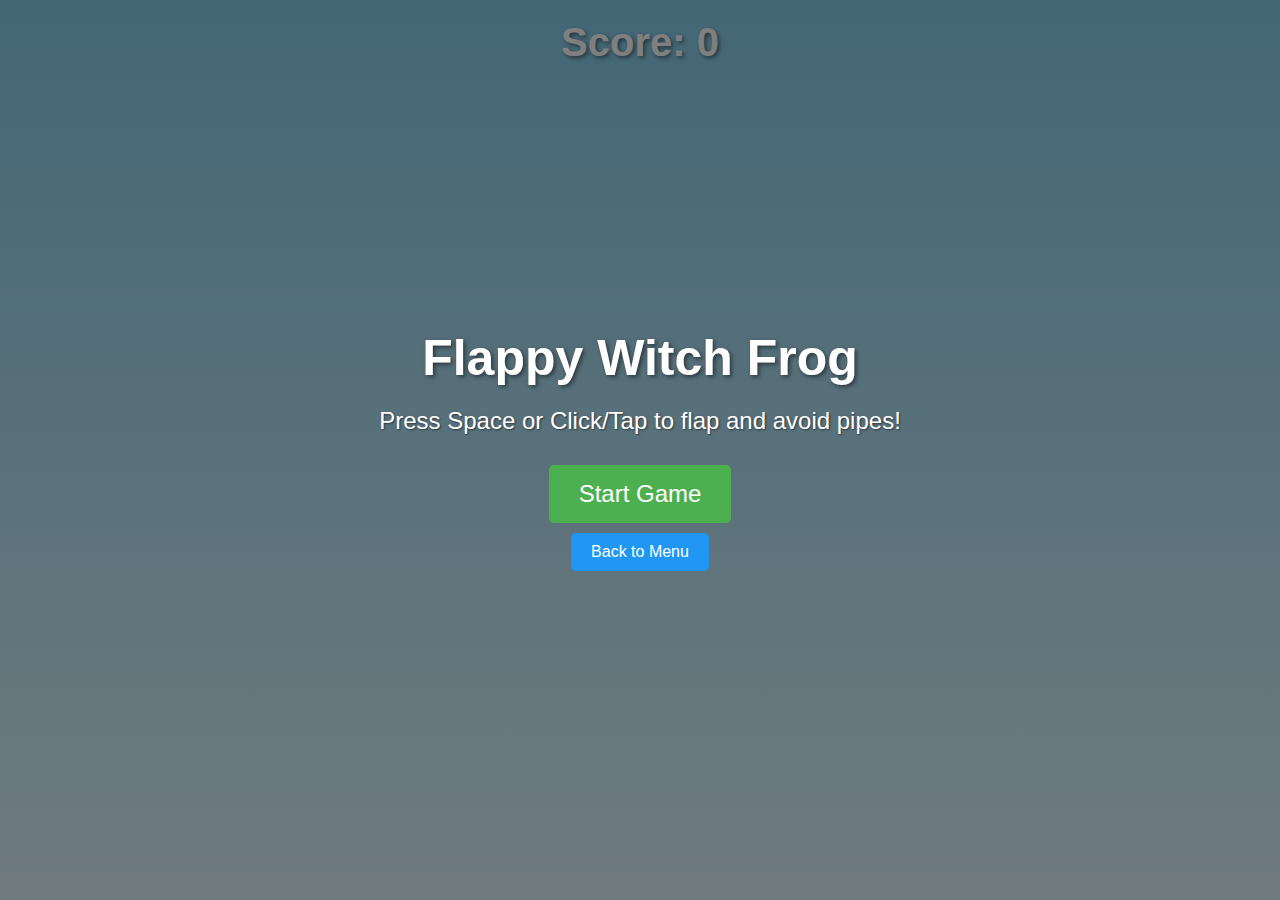
<file: flappy-bird.html>
<!DOCTYPE html>
<html lang="en">
<head>
    <meta charset="UTF-8">
    <meta name="viewport" content="width=device-width, initial-scale=1.0">
    <title>Flappy Witch Frog</title>
    <link rel="icon" href="./img/witch-frog.png" type="image/png">
    <style>
        body, html, * {
            cursor: url('./img/funny-pac-small.png'), pointer !important;
        }
        
        * {
            margin: 0;
            padding: 0;
            box-sizing: border-box;
        }
        
        body {
            overflow: hidden;
            background-color: #87CEEB;
            font-family: Arial, sans-serif;
        }
        
        #game-container {
            position: relative;
            width: 100vw;
            height: 100vh;
            overflow: hidden;
            background: linear-gradient(to bottom, #87CEEB, #E0F7FF);
        }
        
        #game-canvas {
            position: absolute;
            top: 0;
            left: 0;
            width: 100%;
            height: 100%;
        }
        
        #score-display {
            position: absolute;
            top: 20px;
            left: 0;
            width: 100%;
            text-align: center;
            font-size: 40px;
            font-weight: bold;
            color: white;
            text-shadow: 2px 2px 4px rgba(0, 0, 0, 0.5);
            z-index: 10;
        }
        
        #game-over {
            position: absolute;
            top: 50%;
            left: 50%;
            transform: translate(-50%, -50%);
            background-color: rgba(0, 0, 0, 0.7);
            color: white;
            padding: 20px;
            border-radius: 10px;
            text-align: center;
            display: none;
            z-index: 20;
        }
        
        #restart-button {
            background-color: #4CAF50;
            border: none;
            color: white;
            padding: 10px 20px;
            text-align: center;
            text-decoration: none;
            display: inline-block;
            font-size: 16px;
            margin-top: 10px;
            cursor: pointer;
            border-radius: 5px;
        }
        
        #back-button, #back-menu-button {
            background-color: #2196F3;
            border: none;
            color: white;
            padding: 10px 20px;
            text-align: center;
            text-decoration: none;
            display: inline-block;
            font-size: 16px;
            margin-top: 10px;
            cursor: pointer;
            border-radius: 5px;
        }
        
        #start-screen {
            position: absolute;
            top: 0;
            left: 0;
            width: 100%;
            height: 100%;
            background-color: rgba(0, 0, 0, 0.5);
            display: flex;
            flex-direction: column;
            justify-content: center;
            align-items: center;
            z-index: 30;
        }
        
        #start-screen h1 {
            color: white;
            font-size: 50px;
            margin-bottom: 20px;
            text-shadow: 2px 2px 4px rgba(0, 0, 0, 0.5);
        }
        
        #start-screen p {
            color: white;
            font-size: 24px;
            margin-bottom: 30px;
            text-shadow: 1px 1px 2px rgba(0, 0, 0, 0.5);
        }
        
        #start-button {
            background-color: #4CAF50;
            border: none;
            color: white;
            padding: 15px 30px;
            text-align: center;
            text-decoration: none;
            display: inline-block;
            font-size: 24px;
            cursor: pointer;
            border-radius: 5px;
        }
    </style>
</head>
<body>
    <div id="game-container">
        <canvas id="game-canvas"></canvas>
        <div id="score-display">Score: 0</div>
        
        <div id="game-over">
            <h2>Game Over!</h2>
            <p id="final-score">Score: 0</p>
            <button id="restart-button">Play Again</button>
            <button id="back-button">Back to Menu</button>
        </div>
        
        <div id="start-screen">
            <h1>Flappy Witch Frog</h1>
            <p>Press Space or Click/Tap to flap and avoid pipes!</p>
            <button id="start-button">Start Game</button>
            <button id="back-menu-button">Back to Menu</button>
        </div>
    </div>

    <script>
        // Game variables
        const canvas = document.getElementById('game-canvas');
        const ctx = canvas.getContext('2d');
        const scoreDisplay = document.getElementById('score-display');
        const finalScore = document.getElementById('final-score');
        const gameOverScreen = document.getElementById('game-over');
        const startScreen = document.getElementById('start-screen');
        const startButton = document.getElementById('start-button');
        const restartButton = document.getElementById('restart-button');
        const backButton = document.getElementById('back-button');
        const backMenuButton = document.getElementById('back-menu-button');
        
        // Set canvas dimensions to full screen
        canvas.width = window.innerWidth;
        canvas.height = window.innerHeight;
        
        // Game state
        let gameActive = false;
        let score = 0;
        let gravity = 0.5;
        let flapStrength = -6;
        let pipeSpeed = 3;
        let pipeGap = 300;
        let pipeWidth = 180;
        let minPipeHeight = 50;
        let timeSinceLastPipe = 0;
        let pipeInterval = 2500; // ms
        let lastTime = 0;
        
        // Load images
        const birdImage = new Image();
        birdImage.src = './img/witch-frog.png';
        
        const pipeImage = new Image();
        pipeImage.src = './img/pipe.png';
        
        // Bird object
        const bird = {
            x: canvas.width / 4,
            y: canvas.height / 2,
            width: 120,
            height: 96,
            velocity: 0,
            
            draw() {
                ctx.drawImage(birdImage, this.x - this.width/2, this.y - this.height/2, this.width, this.height);
            },
            
            update(deltaTime) {
                // Apply gravity
                this.velocity += gravity;
                this.y += this.velocity;
                
                // Floor collision
                if (this.y + this.height/2 > canvas.height) {
                    this.y = canvas.height - this.height/2;
                    this.velocity = 0;
                    gameOver();
                }
                
                // Ceiling collision
                if (this.y - this.height/2 < 0) {
                    this.y = this.height/2;
                    this.velocity = 0;
                }
            },
            
            flap() {
                this.velocity = flapStrength;
            },
            
            reset() {
                this.y = canvas.height / 2;
                this.velocity = 0;
            }
        };
        
        // Pipes array
        let pipes = [];
        
        // Pipe class
        class Pipe {
            constructor() {
                this.x = canvas.width;
                this.width = pipeWidth;
                
                // Random gap position
                const availableHeight = canvas.height - pipeGap - 2 * minPipeHeight;
                const topHeight = Math.floor(Math.random() * availableHeight) + minPipeHeight;
                
                this.top = {
                    x: this.x,
                    y: 0,
                    width: this.width,
                    height: topHeight
                };
                
                this.bottom = {
                    x: this.x,
                    y: topHeight + pipeGap,
                    width: this.width,
                    height: canvas.height - (topHeight + pipeGap)
                };
                
                this.scored = false;
            }
            
            draw() {
                // Top pipe (flipped vertically)
                ctx.save();
                ctx.translate(this.top.x, this.top.height);
                ctx.scale(1, -1);
                ctx.drawImage(pipeImage, 0, 0, this.width, this.top.height);
                ctx.restore();
                
                // Bottom pipe
                ctx.drawImage(pipeImage, this.bottom.x, this.bottom.y, this.width, this.bottom.height);
            }
            
            update(deltaTime) {
                this.x -= pipeSpeed;
                this.top.x = this.x;
                this.bottom.x = this.x;
                
                // Check for collision with bird
                if (this.checkCollision()) {
                    gameOver();
                }
                
                // Check if bird passed the pipe
                if (!this.scored && this.x + this.width < bird.x) {
                    score++;
                    scoreDisplay.textContent = `Score: ${score}`;
                    this.scored = true;
                }
            }
            
            checkCollision() {
                // Bird hitbox adjustment for better gameplay feel - much smaller to match actual visible content
                const birdHitbox = {
                    x: bird.x - bird.width/5,
                    y: bird.y - bird.height/5,
                    width: bird.width/3,
                    height: bird.height/2.5
                };
                
                // Check collision with top pipe
                if (
                    birdHitbox.x + birdHitbox.width > this.top.x + 10 &&
                    birdHitbox.x < this.top.x + this.width - 10 &&
                    birdHitbox.y < this.top.height
                ) {
                    return true;
                }
                
                // Check collision with bottom pipe
                if (
                    birdHitbox.x + birdHitbox.width > this.bottom.x + 10 &&
                    birdHitbox.x < this.bottom.x + this.width - 10 &&
                    birdHitbox.y + birdHitbox.height > this.bottom.y
                ) {
                    return true;
                }
                
                return false;
            }
        }
        
        // Create new pipe
        function createPipe() {
            pipes.push(new Pipe());
        }
        
        // Game loop
        function gameLoop(timestamp) {
            if (!lastTime) lastTime = timestamp;
            const deltaTime = timestamp - lastTime;
            lastTime = timestamp;
            
            // Clear canvas
            ctx.clearRect(0, 0, canvas.width, canvas.height);
            
            // Update and draw bird
            bird.update(deltaTime);
            bird.draw();
            
            // Update pipe timer
            if (gameActive) {
                timeSinceLastPipe += deltaTime;
                if (timeSinceLastPipe > pipeInterval) {
                    createPipe();
                    timeSinceLastPipe = 0;
                }
            }
            
            // Update and draw pipes
            for (let i = pipes.length - 1; i >= 0; i--) {
                pipes[i].update(deltaTime);
                pipes[i].draw();
                
                // Remove pipes that are off-screen
                if (pipes[i].x + pipes[i].width < 0) {
                    pipes.splice(i, 1);
                }
            }
            
            if (gameActive) {
                requestAnimationFrame(gameLoop);
            }
        }
        
        // Start game
        function startGame() {
            startScreen.style.display = 'none';
            gameActive = true;
            score = 0;
            scoreDisplay.textContent = `Score: ${score}`;
            bird.reset();
            pipes = [];
            timeSinceLastPipe = pipeInterval; // Create a pipe right away
            lastTime = 0;
            
            requestAnimationFrame(gameLoop);
        }
        
        // Game over function
        function gameOver() {
            gameActive = false;
            finalScore.textContent = `Score: ${score}`;
            gameOverScreen.style.display = 'block';
        }
        
        // Event listeners
        startButton.addEventListener('click', startGame);
        restartButton.addEventListener('click', () => {
            gameOverScreen.style.display = 'none';
            startGame();
        });
        
        // Back to menu buttons
        backButton.addEventListener('click', () => {
            window.location.href = './game-menu.html';
        });
        
        backMenuButton.addEventListener('click', () => {
            window.location.href = './game-menu.html';
        });
        
        // Flap controls
        window.addEventListener('keydown', (e) => {
            if (e.code === 'Space' && gameActive) {
                bird.flap();
            } else if (e.code === 'Space' && startScreen.style.display !== 'none') {
                startGame();
            }
        });
        
        canvas.addEventListener('click', () => {
            if (gameActive) {
                bird.flap();
            }
        });
        
        // Handle window resize
        window.addEventListener('resize', () => {
            canvas.width = window.innerWidth;
            canvas.height = window.innerHeight;
            
            // Adjust bird position when resizing
            bird.x = canvas.width / 4;
            if (!gameActive) {
                bird.y = canvas.height / 2;
            }
        });
        
        // Preload images and wait for them to load before showing start screen
        let imagesLoaded = 0;
        const totalImages = 2;
        
        function handleImageLoad() {
            imagesLoaded++;
            if (imagesLoaded === totalImages) {
                // All images loaded, show start screen
                startScreen.style.display = 'flex';
            }
        }
        
        birdImage.onload = handleImageLoad;
        pipeImage.onload = handleImageLoad;
    </script>
</body>
</html>
</file>
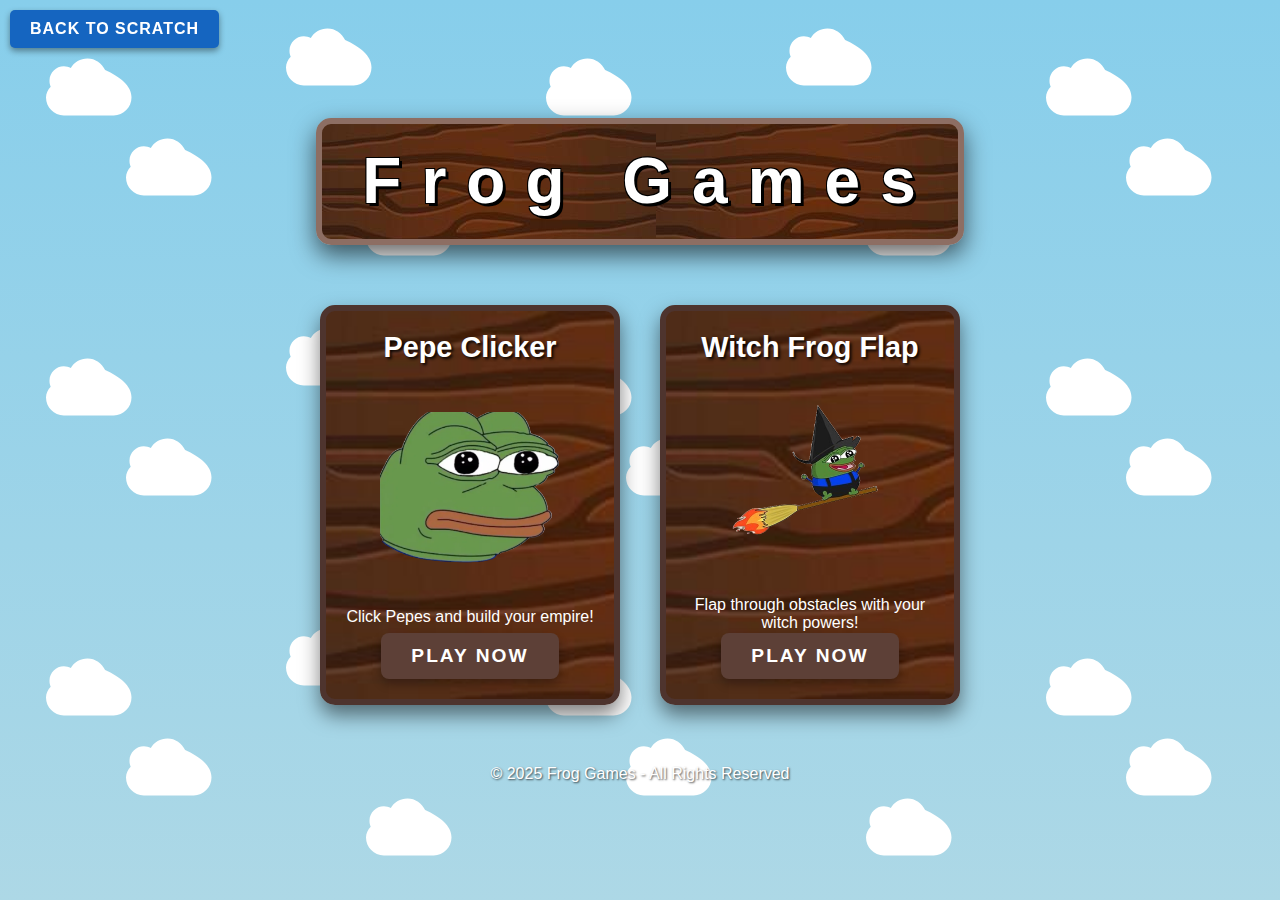
<file: game-menu.html>
<!DOCTYPE html>
<html lang="en">
<head>
    <meta charset="UTF-8">
    <meta name="viewport" content="width=device-width, initial-scale=1.0">
    <title>Frog Games Menu</title>
    <link rel="icon" href="./img/normal-pepe.png" type="image/png">
    <style>
        body, html, * {
            cursor: url('./img/funny-pac-small.png'), pointer !important;
        }
        
        :root {
            --main-bg-color: #5fa8d3; /* Lighter blue */
            --panel-dark: #4e342e; /* Very dark wood */
            --wood-image: url('./img/wood.jpg');
        }
        
        * {
            margin: 0;
            padding: 0;
            box-sizing: border-box;
            font-family: 'Arial', sans-serif;
        }
        
        body {
            background-color: #87ceeb;
            background-image: url("data:image/svg+xml,%3Csvg xmlns='http://www.w3.org/2000/svg' width='500' height='300' viewBox='0 0 500 300'%3E%3Cpath fill='%23ffffff' d='M105.1,70.1c-3.1-6.8-9.8-11.6-17.6-11.6c-7.1,0-13.4,3.8-16.7,9.5c-2.1-1.1-4.4-1.8-6.9-1.8c-7.9,0-14.3,6.3-14.4,14.2c-0.1,2.3,0.4,4.4,1.2,6.3C47.9,89.6,46,93.4,46,97.6c0,9.8,8,17.8,17.8,17.8h49.9c9.8,0,17.8-8,17.8-17.8C131.6,85.6,119.7,76.7,105.1,70.1z'/%3E%3Cpath fill='%23ffffff' d='M425.1,210.1c-3.1-6.8-9.8-11.6-17.6-11.6c-7.1,0-13.4,3.8-16.7,9.5c-2.1-1.1-4.4-1.8-6.9-1.8c-7.9,0-14.3,6.3-14.4,14.2c-0.1,2.3,0.4,4.4,1.2,6.3c-2.8,2.9-4.7,6.7-4.7,10.9c0,9.8,8,17.8,17.8,17.8h49.9c9.8,0,17.8-8,17.8-17.8C451.6,225.6,439.7,216.7,425.1,210.1z'/%3E%3Cpath fill='%23ffffff' d='M345.1,40.1c-3.1-6.8-9.8-11.6-17.6-11.6c-7.1,0-13.4,3.8-16.7,9.5c-2.1-1.1-4.4-1.8-6.9-1.8c-7.9,0-14.3,6.3-14.4,14.2c-0.1,2.3,0.4,4.4,1.2,6.3c-2.8,2.9-4.7,6.7-4.7,10.9c0,9.8,8,17.8,17.8,17.8h49.9c9.8,0,17.8-8,17.8-17.8C371.6,55.6,359.7,46.7,345.1,40.1z'/%3E%3Cpath fill='%23ffffff' d='M185.1,150.1c-3.1-6.8-9.8-11.6-17.6-11.6c-7.1,0-13.4,3.8-16.7,9.5c-2.1-1.1-4.4-1.8-6.9-1.8c-7.9,0-14.3,6.3-14.4,14.2c-0.1,2.3,0.4,4.4,1.2,6.3c-2.8,2.9-4.7,6.7-4.7,10.9c0,9.8,8,17.8,17.8,17.8h49.9c9.8,0,17.8-8,17.8-17.8C211.6,165.6,199.7,156.7,185.1,150.1z'/%3E%3C/svg%3E"),
                linear-gradient(to bottom, #87ceeb, #add8e6);
            background-repeat: repeat;
            color: #ffffff;
            padding: 20px;
            min-height: 100vh;
            text-align: center;
            display: flex;
            flex-direction: column;
            align-items: center;
            justify-content: center;
        }
        
        h1 {
            color: #ffffff;
            margin-bottom: 40px;
            font-size: 4rem;
            text-shadow: 
                3px 3px 0 #000,
                -1px -1px 0 #000,
                1px -1px 0 #000,
                -1px 1px 0 #000,
                1px 1px 0 #000;
            background-image: var(--wood-image);
            background-repeat: repeat;
            padding: 20px 40px;
            border-radius: 15px;
            border: 6px solid #8d6e63;
            box-shadow: 0 10px 25px rgba(0, 0, 0, 0.6);
            display: inline-block;
            letter-spacing: 2px;
            font-family: 'Comic Sans MS', 'Chalkboard SE', cursive;
        }
        
        h1:before {
            display: none;
        }
        
        @keyframes titleFloat {
            0%, 100% { transform: translateY(0); }
            50% { transform: translateY(0); }
        }
        
        @keyframes titleGlow {
            0% { text-shadow: 3px 3px 0 #000, -1px -1px 0 #000, 1px -1px 0 #000, -1px 1px 0 #000, 1px 1px 0 #000; }
            100% { text-shadow: 3px 3px 0 #000, -1px -1px 0 #000, 1px -1px 0 #000, -1px 1px 0 #000, 1px 1px 0 #000; }
        }
        
        @keyframes shiny {
            0% { left: -50%; }
            100% { left: -50%; }
        }
        
        .logo-text {
            display: inline-block;
            animation: none;
        }
        
        @keyframes wobble {
            0%, 100% { transform: translateY(0); }
            25% { transform: translateY(0); }
            75% { transform: translateY(0); }
        }
        
        .game-container {
            display: flex;
            gap: 40px;
            justify-content: center;
            flex-wrap: wrap;
            margin-top: 20px;
        }
        
        .game-card {
            background-image: var(--wood-image);
            background-repeat: repeat-x;
            background-size: auto 100%;
            width: 300px;
            height: 400px;
            border-radius: 15px;
            border: 6px solid var(--panel-dark);
            box-shadow: 0 10px 20px rgba(0, 0, 0, 0.5);
            padding: 20px;
            display: flex;
            flex-direction: column;
            align-items: center;
            justify-content: space-between;
            transition: transform 0.3s, box-shadow 0.3s;
            position: relative;
            overflow: hidden;
        }
        
        .game-card:before {
            display: none;
        }
        
        .game-card:hover {
            transform: translateY(-15px) scale(1.03);
            box-shadow: 0 15px 30px rgba(0, 0, 0, 0.7);
        }
        
        .game-title {
            color: #ffffff;
            font-size: 1.8rem;
            margin-bottom: 10px;
            text-shadow: 2px 2px 3px rgba(0, 0, 0, 0.9);
            font-weight: bold;
            position: relative;
            z-index: 2;
        }
        
        .game-image {
            width: 200px;
            height: 200px;
            object-fit: contain;
            border-radius: 10px;
            background-color: transparent;
            padding: 10px;
            margin: 10px 0;
            position: relative;
            z-index: 2;
        }
        
        .play-button {
            background-color: #5d4037;
            color: #ffffff;
            border: none;
            padding: 12px 30px;
            border-radius: 8px;
            cursor: pointer;
            font-weight: bold;
            font-size: 1.2rem;
            transition: all 0.2s;
            text-transform: uppercase;
            letter-spacing: 2px;
            box-shadow: 0 5px 10px rgba(0, 0, 0, 0.3);
            text-decoration: none;
            position: relative;
            z-index: 2;
        }
        
        .play-button:hover {
            background-color: #4e342e;
            transform: translateY(-3px);
            box-shadow: 0 8px 15px rgba(0, 0, 0, 0.4);
        }
        
        footer {
            margin-top: 60px;
            color: #ffffff;
            text-shadow: 1px 1px 2px rgba(0, 0, 0, 0.7);
        }
        
        .back-button {
            background-color: #1565c0;
            color: #ffffff;
            border: none;
            padding: 10px 20px;
            border-radius: 5px;
            cursor: pointer;
            font-weight: bold;
            font-size: 16px;
            text-transform: uppercase;
            letter-spacing: 1px;
            box-shadow: 0 3px 6px rgba(0, 0, 0, 0.4);
            position: fixed;
            top: 10px;
            left: 10px;
            z-index: 1000;
            text-decoration: none;
        }
        
        .back-button:hover {
            background-color: #2196f3;
            transform: scale(1.05);
            box-shadow: 0 5px 10px rgba(0, 0, 0, 0.5);
        }
    </style>
</head>
<body>
    <a href="scratch.html" class="back-button">Back to Scratch</a>
    
    <h1>
        <span class="logo-text" style="--i:1;">F</span>
        <span class="logo-text" style="--i:2;">r</span>
        <span class="logo-text" style="--i:3;">o</span>
        <span class="logo-text" style="--i:4;">g</span>
        <span class="logo-text" style="--i:5;">&nbsp;</span>
        <span class="logo-text" style="--i:6;">G</span>
        <span class="logo-text" style="--i:7;">a</span>
        <span class="logo-text" style="--i:8;">m</span>
        <span class="logo-text" style="--i:9;">e</span>
        <span class="logo-text" style="--i:10;">s</span>
    </h1>
    
    <div class="game-container">
        <div class="game-card">
            <h2 class="game-title">Pepe Clicker</h2>
            <img src="./img/normal-pepe.png" alt="Pepe Clicker" class="game-image">
            <p style="color: #ffffff; position: relative; z-index: 2;">Click Pepes and build your empire!</p>
            <a href="pepe-clicker.html" class="play-button">Play Now</a>
        </div>
        
        <div class="game-card">
            <h2 class="game-title">Witch Frog Flap</h2>
            <img src="./img/witch-frog.png" alt="Witch Frog Flap" class="game-image">
            <p style="color: #ffffff; position: relative; z-index: 2;">Flap through obstacles with your witch powers!</p>
            <a href="flappy-bird.html" class="play-button">Play Now</a>
        </div>
    </div>
    
    <footer>
        <p>© 2025 Frog Games - All Rights Reserved</p>
    </footer>
</body>
</html>
</file>
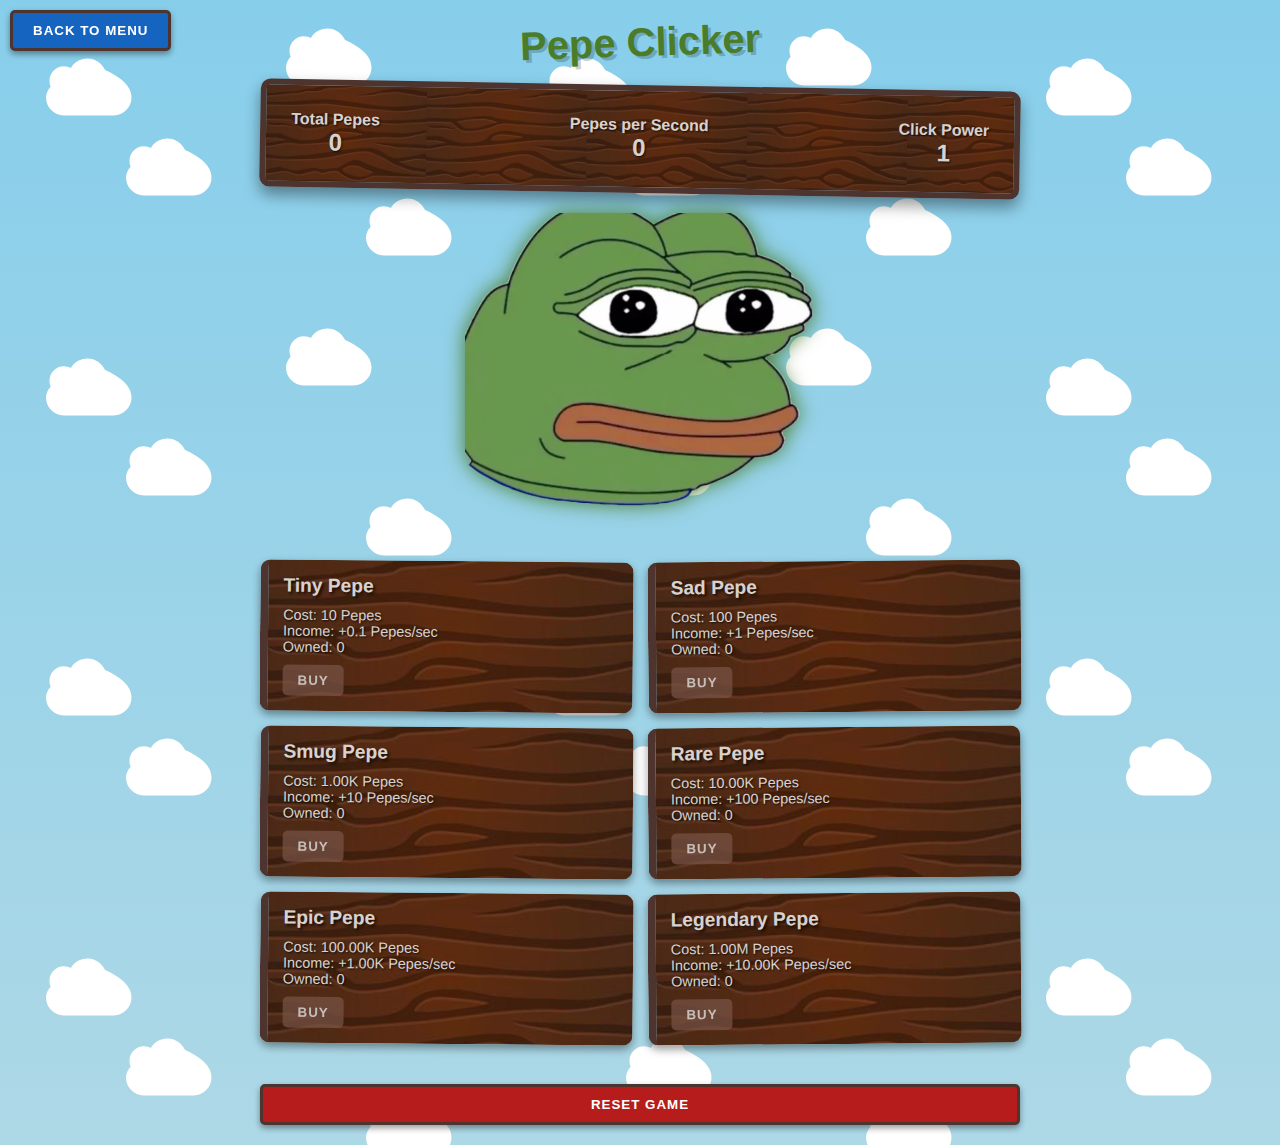
<file: pepe-clicker.html>
<!DOCTYPE html>
<html lang="en">
<head>
    <meta charset="UTF-8">
    <meta name="viewport" content="width=device-width, initial-scale=1.0">
    <title>Pepe Clicker</title>
    <link rel="icon" href="./img/normal-pepe.png" type="image/png">
    <style>
        body, html, * {
            cursor: url('./img/funny-pac-small.png'), pointer !important;
        }
        
        :root {
            --main-bg-color: #5fa8d3; /* Lighter blue */
            --pepe-green: #4a7c2a; /* Darker green for title */
            --pepe-darker: #3a5e1f;
            --text-color: #ffffff; /* Pure white text */
            --panel-bg: #6d4c41; /* Darker wood color */
            --panel-dark: #4e342e; /* Very dark wood */
            --panel-light: #8d6e63; /* Medium wood */
            --wood-image: url('./img/wood.jpg');
            --button-hover: #87ceeb; /* Sky blue */
            --panel-border: #ffffff; /* White borders for cloud effect */
        }
        
        * {
            margin: 0;
            padding: 0;
            box-sizing: border-box;
            font-family: 'Arial', sans-serif;
        }
        
        body {
            background-color: #87ceeb;
            background-image: url("data:image/svg+xml,%3Csvg xmlns='http://www.w3.org/2000/svg' width='500' height='300' viewBox='0 0 500 300'%3E%3Cpath fill='%23ffffff' d='M105.1,70.1c-3.1-6.8-9.8-11.6-17.6-11.6c-7.1,0-13.4,3.8-16.7,9.5c-2.1-1.1-4.4-1.8-6.9-1.8c-7.9,0-14.3,6.3-14.4,14.2c-0.1,2.3,0.4,4.4,1.2,6.3C47.9,89.6,46,93.4,46,97.6c0,9.8,8,17.8,17.8,17.8h49.9c9.8,0,17.8-8,17.8-17.8C131.6,85.6,119.7,76.7,105.1,70.1z'/%3E%3Cpath fill='%23ffffff' d='M425.1,210.1c-3.1-6.8-9.8-11.6-17.6-11.6c-7.1,0-13.4,3.8-16.7,9.5c-2.1-1.1-4.4-1.8-6.9-1.8c-7.9,0-14.3,6.3-14.4,14.2c-0.1,2.3,0.4,4.4,1.2,6.3c-2.8,2.9-4.7,6.7-4.7,10.9c0,9.8,8,17.8,17.8,17.8h49.9c9.8,0,17.8-8,17.8-17.8C451.6,225.6,439.7,216.7,425.1,210.1z'/%3E%3Cpath fill='%23ffffff' d='M345.1,40.1c-3.1-6.8-9.8-11.6-17.6-11.6c-7.1,0-13.4,3.8-16.7,9.5c-2.1-1.1-4.4-1.8-6.9-1.8c-7.9,0-14.3,6.3-14.4,14.2c-0.1,2.3,0.4,4.4,1.2,6.3c-2.8,2.9-4.7,6.7-4.7,10.9c0,9.8,8,17.8,17.8,17.8h49.9c9.8,0,17.8-8,17.8-17.8C371.6,55.6,359.7,46.7,345.1,40.1z'/%3E%3Cpath fill='%23ffffff' d='M185.1,150.1c-3.1-6.8-9.8-11.6-17.6-11.6c-7.1,0-13.4,3.8-16.7,9.5c-2.1-1.1-4.4-1.8-6.9-1.8c-7.9,0-14.3,6.3-14.4,14.2c-0.1,2.3,0.4,4.4,1.2,6.3c-2.8,2.9-4.7,6.7-4.7,10.9c0,9.8,8,17.8,17.8,17.8h49.9c9.8,0,17.8-8,17.8-17.8C211.6,165.6,199.7,156.7,185.1,150.1z'/%3E%3C/svg%3E"),
                linear-gradient(to bottom, #87ceeb, #add8e6);
            background-repeat: repeat;
            color: var(--text-color);
            padding: 20px;
            max-width: 800px;
            margin: 0 auto;
            text-align: center;
            transition: background-color 0.5s;
        }
        
        h1 {
            color: var(--pepe-green);
            margin-bottom: 20px;
            font-size: 2.5rem;
            text-shadow: 3px 3px 0 rgba(0, 0, 0, 0.2);
            transform: rotate(-2deg);
            animation: wiggle 10s ease-in-out infinite;
        }
        
        @keyframes wiggle {
            0%, 100% { transform: rotate(-2deg); }
            50% { transform: rotate(2deg); }
        }
        
        #game-container {
            display: flex;
            flex-direction: column;
            gap: 20px;
            position: relative;
            z-index: 1;
        }
        
        #stats {
            display: flex;
            justify-content: space-between;
            background-image: var(--wood-image);
            background-repeat: repeat-x;
            background-size: auto 100%;
            padding: 15px;
            border-radius: 10px;
            box-shadow: 0 8px 15px rgba(0, 0, 0, 0.4);
            border: 6px solid var(--panel-dark);
            transform: rotate(1deg);
            position: relative;
            overflow: hidden;
            color: var(--text-color);
        }
        
        #stats:before {
            content: "";
            position: absolute;
            top: 0;
            left: 0;
            right: 0;
            bottom: 0;
            background-color: rgba(60, 30, 15, 0.2);
            pointer-events: none;
        }
        
        .stat {
            display: flex;
            flex-direction: column;
            align-items: center;
            transition: transform 0.3s;
            background-color: transparent;
            padding: 10px;
            border-radius: 5px;
            border: none;
        }
        
        .stat:hover {
            transform: scale(1.05);
        }
        
        .stat div {
            color: #ffffff; /* Making sure all stat text is white */
            font-weight: bold;
            text-shadow: 1px 1px 2px rgba(0, 0, 0, 0.9);
        }
        
        .stat-value {
            font-size: 1.5rem;
            font-weight: bold;
            color: #ffffff; /* Pure white for maximum contrast */
            text-shadow: 2px 2px 3px rgba(0, 0, 0, 0.9);
        }
        
        #pepe-button {
            cursor: pointer;
            background: none;
            border: none;
            transition: transform 0.1s;
            max-width: 350px;
            margin: 0 auto;
            position: relative;
        }
        
        #pepe-button:after {
            content: "";
            position: absolute;
        }
        
        #pepe-button:active {
            transform: scale(0.95);
        }
        
        #pepe-image {
            width: 100%;
            height: auto;
            filter: drop-shadow(0 0 10px var(--pepe-green));
            transition: all 0.3s;
        }
        
        #pepe-image:hover {
            filter: drop-shadow(0 0 15px var(--pepe-green)) brightness(1.1);
        }
        
        #upgrades {
            display: grid;
            grid-template-columns: repeat(auto-fit, minmax(250px, 1fr));
            gap: 15px;
            margin-top: 20px;
        }
        
        .upgrade {
            background-image: var(--wood-image);
            background-size: cover;
            border-radius: 10px;
            padding: 15px;
            text-align: left;
            box-shadow: 0 4px 8px rgba(0, 0, 0, 0.4);
            transition: all 0.3s;
            border-left: 8px solid var(--panel-dark);
            transform: rotate(0.5deg);
            position: relative;
            overflow: hidden;
            color: var(--text-color);
        }
        
        .upgrade:before {
            content: "";
            position: absolute;
            top: 0;
            left: 0;
            right: 0;
            bottom: 0;
            background-color: rgba(60, 30, 15, 0.2);
            pointer-events: none;
        }
        
        .upgrade:nth-child(even) {
            transform: rotate(-0.5deg);
        }
        
        .upgrade:hover {
            transform: translateY(-5px) rotate(0);
            box-shadow: 0 10px 20px rgba(0, 0, 0, 0.2);
        }
        
        .upgrade h3 {
            color: #ffffff; /* Pure white for maximum contrast */
            margin-bottom: 10px;
            font-size: 1.2rem;
            text-shadow: 2px 2px 3px rgba(0, 0, 0, 0.9);
            font-weight: bold;
        }
        
        .upgrade-info {
            margin-bottom: 10px;
            font-size: 0.9rem;
            color: #ffffff; /* Pure white for maximum contrast */
            text-shadow: 1px 1px 2px rgba(0, 0, 0, 0.9);
        }
        
        .buy-button {
            background-color: #5d4037; /* Dark brown */
            color: #ffffff; /* Pure white text */
            border: none;
            padding: 8px 15px;
            border-radius: 5px;
            cursor: pointer;
            font-weight: bold;
            transition: all 0.2s;
            text-transform: uppercase;
            letter-spacing: 1px;
            position: relative;
            overflow: hidden;
            box-shadow: 0 3px 5px rgba(0, 0, 0, 0.3), inset 0 1px 2px rgba(255, 255, 255, 0.1);
        }
        
        .buy-button:hover {
            background-color: #4e342e; /* Very dark brown */
            transform: translateY(-2px);
            box-shadow: 0 5px 8px rgba(0, 0, 0, 0.4), inset 0 1px 2px rgba(255, 255, 255, 0.1);
        }
        
        .buy-button:disabled {
            background-color: #795548; /* Medium brown */
            cursor: not-allowed;
            opacity: 0.7;
            transform: none;
            box-shadow: none;
        }
        
        #reset-button {
            background-color: #b71c1c; /* Darker red */
            color: #ffffff; /* Pure white text */
            border: 3px solid var(--panel-dark);
            padding: 10px 20px;
            border-radius: 5px;
            cursor: pointer;
            font-weight: bold;
            margin-top: 20px;
            transition: all 0.2s;
            text-transform: uppercase;
            letter-spacing: 1px;
            box-shadow: 0 3px 6px rgba(0, 0, 0, 0.4);
        }
        
        #reset-button:hover {
            background-color: #f44336; /* Brighter red */
            transform: scale(1.05);
            box-shadow: 0 5px 10px rgba(0, 0, 0, 0.5);
        }
        
        #reset-button:active {
            transform: scale(0.95);
        }
        
        #back-button {
            background-color: #1565c0; /* Blue */
            color: #ffffff; /* Pure white text */
            border: 3px solid var(--panel-dark);
            padding: 10px 20px;
            border-radius: 5px;
            cursor: pointer;
            font-weight: bold;
            transition: all 0.2s;
            text-transform: uppercase;
            letter-spacing: 1px;
            box-shadow: 0 3px 6px rgba(0, 0, 0, 0.4);
            position: fixed;
            top: 10px;
            left: 10px;
            z-index: 1000;
            margin-top: 0;
        }
        
        #back-button:hover {
            background-color: #2196f3; /* Brighter blue */
            transform: scale(1.05);
            box-shadow: 0 5px 10px rgba(0, 0, 0, 0.5);
        }
        
        #back-button:active {
            transform: scale(0.95);
        }
        
        @media (max-width: 600px) {
            #stats {
                flex-direction: column;
                gap: 10px;
            }
            
            .stat {
                flex-direction: row;
                justify-content: space-between;
            }
            
            #upgrades {
                grid-template-columns: 1fr;
            }
        }
        
        /* Animation for clicking */
        @keyframes pepeClick {
            0% { transform: scale(1) rotate(0deg); }
            50% { transform: scale(0.95) rotate(-5deg); }
            100% { transform: scale(1) rotate(0deg); }
        }
        
        .pepe-animation {
            animation: pepeClick 0.2s ease;
        }
        
        /* Floating pepe animation */
        @keyframes float {
            0% { transform: translateY(0px) rotate(0deg); }
            25% { transform: translateY(-10px) rotate(-2deg); }
            50% { transform: translateY(0px) rotate(0deg); }
            75% { transform: translateY(-5px) rotate(2deg); }
            100% { transform: translateY(0px) rotate(0deg); }
        }
        
        #pepe-button {
            animation: float 4s ease-in-out infinite;
        }
        
        /* Rainbow effect for high scores */
        @keyframes rainbow {
            0% { color: #ff0000; }
            16.6% { color: #ff8000; }
            33.3% { color: #ffff00; }
            50% { color: #00ff00; }
            66.6% { color: #0080ff; }
            83.3% { color: #8000ff; }
            100% { color: #ff0000; }
        }
        
        .rainbow-text {
            animation: rainbow 5s linear infinite;
            text-shadow: 1px 1px 2px rgba(0, 0, 0, 0.5);
        }
        
        /* Confetti animation */
        @keyframes confetti {
            0% { 
                transform: translateY(0) rotate(0deg);
                opacity: 1;
            }
            100% { 
                transform: translateY(100vh) rotate(720deg);
                opacity: 0;
            }
        }
    </style>
</head>
<body>
    <button id="back-button">Back to Menu</button>
    <h1>Pepe Clicker</h1>
    
    <div id="game-container">
        <div id="stats">
            <div class="stat">
                <div>Total Pepes</div>
                <div id="pepe-count" class="stat-value">0</div>
            </div>
            <div class="stat">
                <div>Pepes per Second</div>
                <div id="pepes-per-second" class="stat-value">0</div>
            </div>
            <div class="stat">
                <div>Click Power</div>
                <div id="click-power" class="stat-value">1</div>
            </div>
        </div>
        
        <button id="pepe-button">
            <img id="pepe-image" src="./img/normal-pepe.png" alt="Pepe" draggable="false" oncontextmenu="return false;" style="user-select: none; -webkit-user-drag: none;">
        </button>
        
        <div id="upgrades">
            <!-- Upgrades will be added dynamically -->
        </div>
        
        <button id="reset-button">Reset Game</button>
    </div>

    <script>
        // Game state
        let gameState = {
            pepes: 0,
            pepesPerSecond: 0,
            clickMultiplier: 1,
            upgrades: [
                { id: 'tiny', name: 'Tiny Pepe', cost: 10, baseCost: 10, income: 0.1, owned: 0, clickBonus: 0.2 },
                { id: 'sad', name: 'Sad Pepe', cost: 100, baseCost: 100, income: 1, owned: 0, clickBonus: 1 },
                { id: 'smug', name: 'Smug Pepe', cost: 1000, baseCost: 1000, income: 10, owned: 0, clickBonus: 5 },
                { id: 'rare', name: 'Rare Pepe', cost: 10000, baseCost: 10000, income: 100, owned: 0, clickBonus: 25 },
                { id: 'epic', name: 'Epic Pepe', cost: 100000, baseCost: 100000, income: 1000, owned: 0, clickBonus: 125 },
                { id: 'legendary', name: 'Legendary Pepe', cost: 1000000, baseCost: 1000000, income: 10000, owned: 0, clickBonus: 500 }
            ]
        };
        
        // DOM elements
        const pepeButton = document.getElementById('pepe-button');
        const pepeCount = document.getElementById('pepe-count');
        const pepesPerSecond = document.getElementById('pepes-per-second');
        const clickPower = document.getElementById('click-power');
        const upgradesContainer = document.getElementById('upgrades');
        const resetButton = document.getElementById('reset-button');
        const backButton = document.getElementById('back-button');
        
        // Initialize game
        function initGame() {
            // Try to load saved game
            loadGame();
            
            // Ensure click multiplier is calculated
            calculateClickMultiplier();
            
            // Render initial state
            updateDisplay();
            renderUpgrades();
            
            // Set up event listeners
            pepeButton.addEventListener('click', clickPepe);
            resetButton.addEventListener('click', resetGame);
            backButton.addEventListener('click', backToMenu);
            
            // Start idle income
            setInterval(idleIncome, 1000);
            
            // Save game periodically
            setInterval(saveGame, 10000);
            
            // Add funny tooltips occasionally
            setInterval(showRandomTip, 30000);
        }
        
        // Click the Pepe
        function clickPepe() {
            const clickValue = gameState.clickMultiplier;
            gameState.pepes += clickValue;
            updateDisplay();
            
            // Add animation
            const pepeImage = document.getElementById('pepe-image');
            pepeImage.classList.add('pepe-animation');
            setTimeout(() => {
                pepeImage.classList.remove('pepe-animation');
            }, 200);
            
            // Add floating text
            createFloatingText(`+${formatNumber(clickValue)}`);
        }
        
        // Create floating +1 text
        function createFloatingText(text) {
            const floatingText = document.createElement('div');
            floatingText.textContent = text;
            floatingText.style.position = 'absolute';
            floatingText.style.color = 'white';
            floatingText.style.fontSize = '1.5rem';
            floatingText.style.fontWeight = 'bold';
            floatingText.style.textShadow = '2px 2px 4px rgba(0, 0, 0, 0.5)';
            floatingText.style.pointerEvents = 'none';
            
            // Position near the Pepe button
            const buttonRect = pepeButton.getBoundingClientRect();
            const x = buttonRect.left + Math.random() * buttonRect.width;
            const y = buttonRect.top + Math.random() * 30;
            
            floatingText.style.left = `${x}px`;
            floatingText.style.top = `${y}px`;
            
            // Animation
            floatingText.style.transition = 'top 1s ease-out, opacity 1s ease-out';
            document.body.appendChild(floatingText);
            
            // Start animation after a small delay
            setTimeout(() => {
                floatingText.style.top = `${y - 80}px`;
                floatingText.style.opacity = '0';
            }, 10);
            
            // Remove after animation completes
            setTimeout(() => {
                document.body.removeChild(floatingText);
            }, 1000);
        }
        
        // Idle income
        function idleIncome() {
            gameState.pepes += gameState.pepesPerSecond;
            updateDisplay();
        }
        
        // Update display
        function updateDisplay() {
            pepeCount.textContent = formatNumber(gameState.pepes);
            pepesPerSecond.textContent = formatNumber(gameState.pepesPerSecond);
            clickPower.textContent = formatNumber(gameState.clickMultiplier);
            
            // Add rainbow effect for high scores
            if (gameState.pepes >= 1000000) {
                pepeCount.classList.add('rainbow-text');
            } else {
                pepeCount.classList.remove('rainbow-text');
            }
            
            if (gameState.pepesPerSecond >= 100) {
                pepesPerSecond.classList.add('rainbow-text');
            } else {
                pepesPerSecond.classList.remove('rainbow-text');
            }
            
            if (gameState.clickMultiplier >= 50) {
                clickPower.classList.add('rainbow-text');
            } else {
                clickPower.classList.remove('rainbow-text');
            }
            
            // Update upgrade buttons
            gameState.upgrades.forEach(upgrade => {
                const buyButton = document.getElementById(`buy-${upgrade.id}`);
                if (buyButton) {
                    buyButton.disabled = gameState.pepes < upgrade.cost;
                }
            });
        }
        
        // Render upgrades
        function renderUpgrades() {
            upgradesContainer.innerHTML = '';
            
            gameState.upgrades.forEach(upgrade => {
                const upgradeElement = document.createElement('div');
                upgradeElement.className = 'upgrade';
                
                upgradeElement.innerHTML = `
                    <h3>${upgrade.name}</h3>
                    <div class="upgrade-info">
                        <div>Cost: ${formatNumber(upgrade.cost)} Pepes</div>
                        <div>Income: +${formatNumber(upgrade.income)} Pepes/sec</div>
                        <div>Owned: ${upgrade.owned}</div>
                    </div>
                    <button id="buy-${upgrade.id}" class="buy-button" ${gameState.pepes < upgrade.cost ? 'disabled' : ''}>
                        Buy
                    </button>
                `;
                
                upgradesContainer.appendChild(upgradeElement);
                
                // Add event listener to the buy button
                document.getElementById(`buy-${upgrade.id}`).addEventListener('click', () => {
                    buyUpgrade(upgrade);
                });
            });
        }
        
        // Calculate total income per second
        function calculateTotalIncome() {
            gameState.pepesPerSecond = gameState.upgrades.reduce((total, upgrade) => {
                return total + (upgrade.income * upgrade.owned);
            }, 0);
        }
        
        // Calculate total click multiplier
        function calculateClickMultiplier() {
            // Start with base value of 1
            let multiplier = 1;
            
            // Add bonuses from upgrades
            gameState.upgrades.forEach(upgrade => {
                if (upgrade.owned > 0) {
                    multiplier += upgrade.clickBonus * upgrade.owned;
                }
            });
            
            gameState.clickMultiplier = multiplier;
        }
        
        // Buy upgrade
        function buyUpgrade(upgrade) {
            if (gameState.pepes >= upgrade.cost) {
                gameState.pepes -= upgrade.cost;
                upgrade.owned += 1;
                
                // Update cost (10% increase per purchase)
                upgrade.cost = Math.round(upgrade.baseCost * Math.pow(1.15, upgrade.owned));
                
                // Update income
                calculateTotalIncome();
                
                // Update click multiplier
                calculateClickMultiplier();
                
                // Change Pepe image based on purchased upgrade
                if (upgrade.owned === 1) {
                    const pepeImage = document.getElementById('pepe-image');
                    switch (upgrade.id) {
                        case 'sad':
                            pepeImage.src = './img/sad-pepe.png';
                            break;
                        case 'smug':
                            pepeImage.src = './img/smug-pepe.png';
                            break;
                        case 'rare':
                            pepeImage.src = './img/fire-pepe.jpg';
                            break;
                        case 'legendary':
                            pepeImage.src = './img/legendary-pepe.png';
                            createConfetti();
                            break;
                    }
                }
                
                // Create confetti for expensive purchases
                if (upgrade.cost > 10000) {
                    createConfetti();
                }
                
                // Update display
                updateDisplay();
                renderUpgrades();
            }
        }
        
        // Reset game
        function resetGame() {
            if (confirm('Are you sure you want to reset the game? All progress will be lost!')) {
                gameState = {
                    pepes: 0,
                    pepesPerSecond: 0,
                    clickMultiplier: 1,
                    upgrades: gameState.upgrades.map(upgrade => ({
                        ...upgrade,
                        cost: upgrade.baseCost,
                        owned: 0
                    }))
                };
                
                // Reset Pepe image to normal
                const pepeImage = document.getElementById('pepe-image');
                pepeImage.src = './img/normal-pepe.png';
                
                // Recalculate values after reset
                calculateTotalIncome();
                calculateClickMultiplier();
                
                updateDisplay();
                renderUpgrades();
                saveGame();
            }
        }
        
        // Save game to localStorage
        function saveGame() {
            localStorage.setItem('pepeClickerSave', JSON.stringify(gameState));
        }
        
        // Load game from localStorage
        function loadGame() {
            const savedGame = localStorage.getItem('pepeClickerSave');
            
            if (savedGame) {
                try {
                    const parsedSave = JSON.parse(savedGame);
                    
                    // Validate the save data structure
                    if (parsedSave && typeof parsedSave === 'object' && 
                        'pepes' in parsedSave && 
                        'pepesPerSecond' in parsedSave && 
                        'upgrades' in parsedSave) {
                        
                        // Make sure all upgrades have clickBonus property
                        const upgrades = parsedSave.upgrades.map((upgrade, index) => {
                            // Ensure clickBonus exists on older saves
                            if (!upgrade.hasOwnProperty('clickBonus')) {
                                // Copy the clickBonus from the default upgrades
                                upgrade.clickBonus = gameState.upgrades[index].clickBonus;
                            }
                            return upgrade;
                        });
                        
                        gameState = {
                            pepes: parsedSave.pepes || 0,
                            pepesPerSecond: parsedSave.pepesPerSecond || 0,
                            clickMultiplier: parsedSave.clickMultiplier || 1,
                            upgrades: upgrades
                        };
                        
                        // Recalculate values after loading
                        calculateTotalIncome();
                        calculateClickMultiplier();
                        
                        // Update Pepe image based on owned upgrades
                        updatePepeImage();
                    }
                } catch (e) {
                    console.error('Error loading save data:', e);
                }
            }
        }
        
        // Update Pepe image based on owned upgrades
        function updatePepeImage() {
            const pepeImage = document.getElementById('pepe-image');
            
            // Check which high-tier Pepes are owned and set the appropriate image
            // Priority: legendary > rare > smug > sad > normal
            if (gameState.upgrades.find(u => u.id === 'legendary' && u.owned > 0)) {
                pepeImage.src = './img/legendary-pepe.png';
            } else if (gameState.upgrades.find(u => u.id === 'rare' && u.owned > 0)) {
                pepeImage.src = './img/fire-pepe.jpg';
            } else if (gameState.upgrades.find(u => u.id === 'smug' && u.owned > 0)) {
                pepeImage.src = './img/smug-pepe.png';
            } else if (gameState.upgrades.find(u => u.id === 'sad' && u.owned > 0)) {
                pepeImage.src = './img/sad-pepe.png';
            } else {
                pepeImage.src = './img/normal-pepe.png';
            }
        }
        
        // Format large numbers
        function formatNumber(num) {
            if (num >= 1000000) {
                return (num / 1000000).toFixed(2) + 'M';
            } else if (num >= 1000) {
                return (num / 1000).toFixed(2) + 'K';
            } else if (Number.isInteger(num)) {
                return num.toString();
            } else {
                return num.toFixed(1);
            }
        }
        
        // Create confetti
        function createConfetti() {
            for (let i = 0; i < 50; i++) {
                const confetti = document.createElement('div');
                confetti.style.position = 'absolute';
                confetti.style.width = Math.random() * 10 + 5 + 'px';
                confetti.style.height = Math.random() * 10 + 5 + 'px';
                confetti.style.backgroundColor = `hsl(${Math.random() * 360}, 100%, 50%)`;
                confetti.style.borderRadius = '50%';
                confetti.style.pointerEvents = 'none';
                confetti.style.zIndex = '100';
                
                // Position randomly on screen
                confetti.style.left = Math.random() * window.innerWidth + 'px';
                confetti.style.top = -20 + 'px';
                
                // Animation
                const animationDuration = Math.random() * 3 + 2; // 2-5 seconds
                confetti.style.animation = `confetti ${animationDuration}s ease forwards`;
                
                document.body.appendChild(confetti);
                
                // Remove after animation completes
                setTimeout(() => {
                    document.body.removeChild(confetti);
                }, animationDuration * 1000);
            }
        }
        
        // Show random funny tips
        function showRandomTip() {
            const tips = [
                "Pro tip: Click faster for more Pepes!",
                "Legend says if you get 1 million Pepes, you'll become a meme lord.",
                "Pepe fact: Pepes reproduce asexually through clicking.",
                "Did you know? Each Pepe consumed generates energy for more Pepes!",
                "Warning: Excessive Pepe collecting may result in meme addiction.",
                "Pepe science: 1 Legendary Pepe = 10,000 normal Pepes compressed.",
                "Try clicking with your nose for secret bonus Pepes!",
                "The FBI is monitoring unusual Pepe activity. Stay safe."
            ];
            
            const tip = tips[Math.floor(Math.random() * tips.length)];
            
            const tipElement = document.createElement('div');
            tipElement.textContent = tip;
            tipElement.style.position = 'fixed';
            tipElement.style.bottom = '20px';
            tipElement.style.right = '20px';
            tipElement.style.backgroundColor = 'rgba(0, 0, 0, 0.8)';
            tipElement.style.color = '#fff';
            tipElement.style.padding = '10px 15px';
            tipElement.style.borderRadius = '5px';
            tipElement.style.maxWidth = '250px';
            tipElement.style.zIndex = '1000';
            tipElement.style.boxShadow = '0 3px 10px rgba(0, 0, 0, 0.2)';
            tipElement.style.animation = 'fadeInOut 5s forwards';
            
            const tipStyle = document.createElement('style');
            tipStyle.innerHTML = `
                @keyframes fadeInOut {
                    0% { opacity: 0; transform: translateY(20px); }
                    10% { opacity: 1; transform: translateY(0); }
                    80% { opacity: 1; transform: translateY(0); }
                    100% { opacity: 0; transform: translateY(-20px); }
                }
            `;
            document.head.appendChild(tipStyle);
            
            document.body.appendChild(tipElement);
            
            // Remove after animation completes
            setTimeout(() => {
                document.body.removeChild(tipElement);
            }, 5000);
        }
        
        // Back to menu
        function backToMenu() {
            // Save game state before leaving
            saveGame();
            // Redirect to game menu
            window.location.href = './game-menu.html';
        }
        
        // Initialize game when page loads
        window.addEventListener('load', initGame);
    </script>
</body>
</html>
</file>
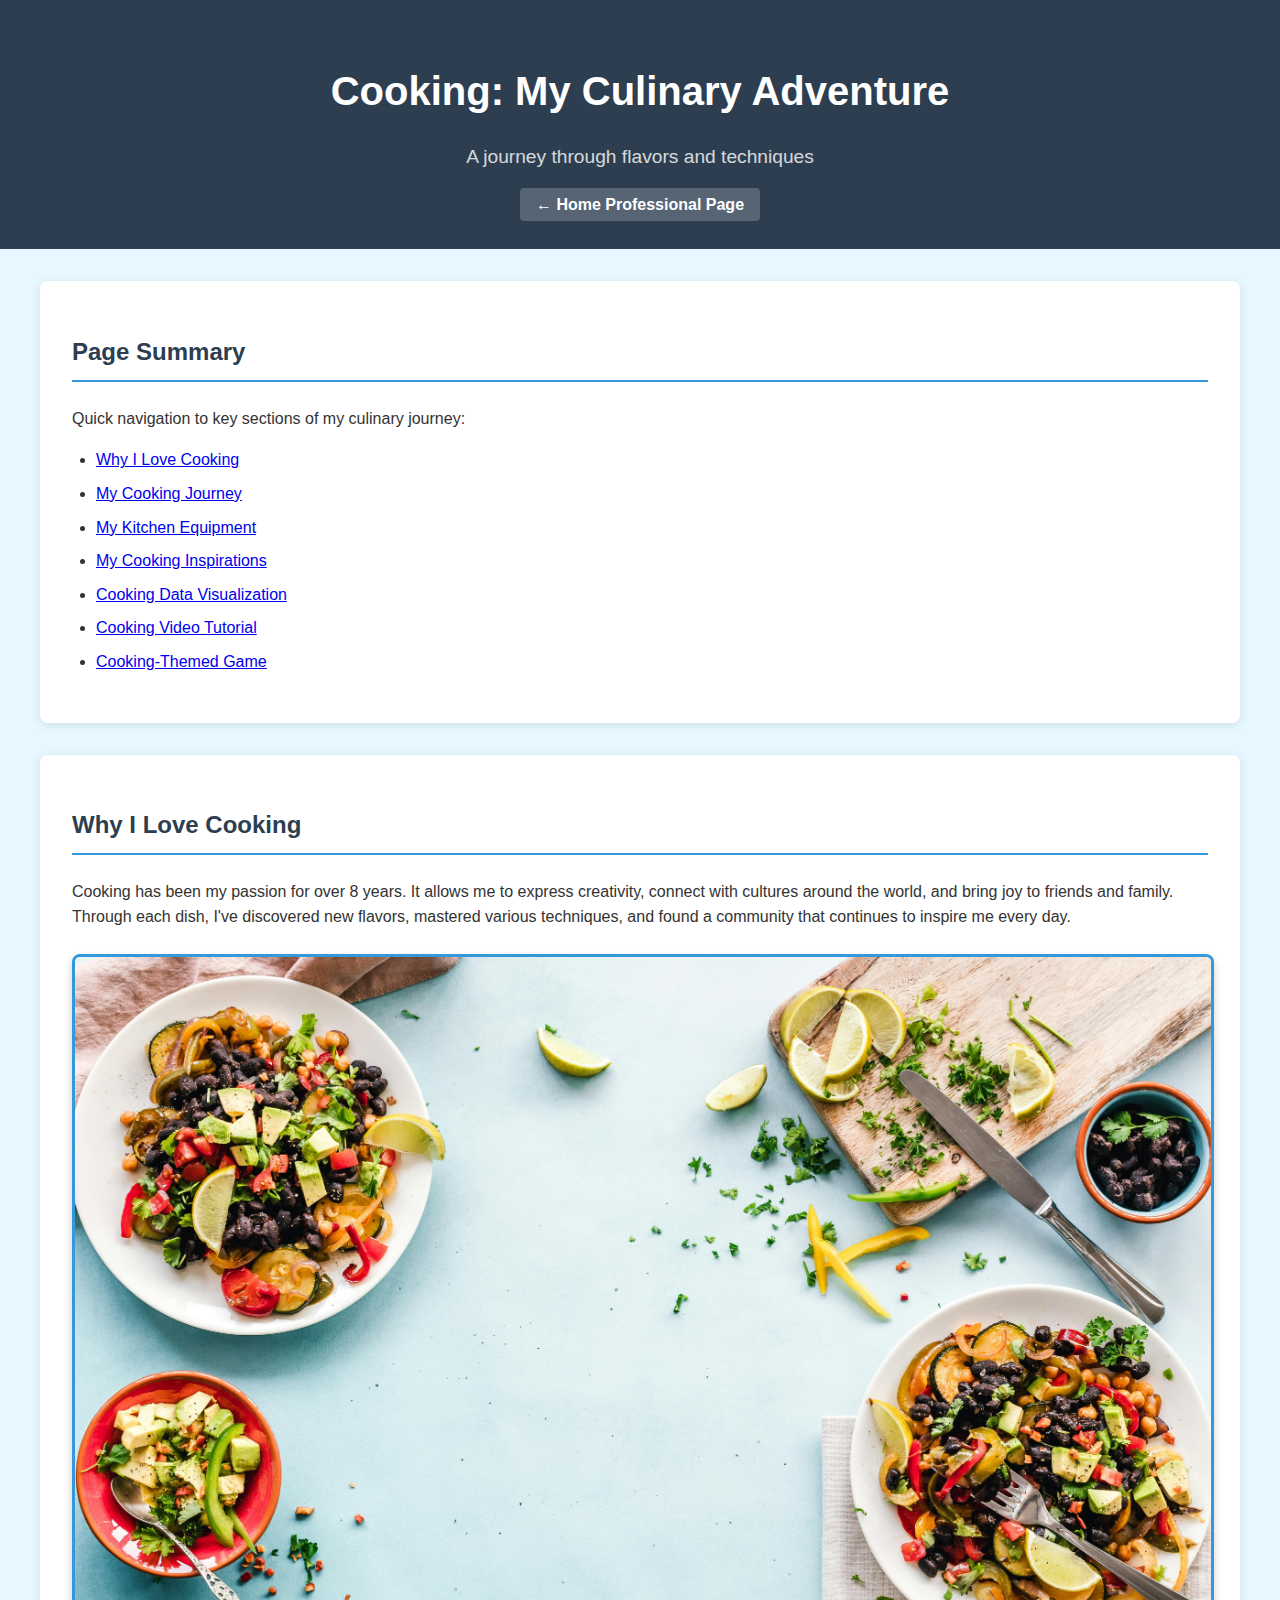
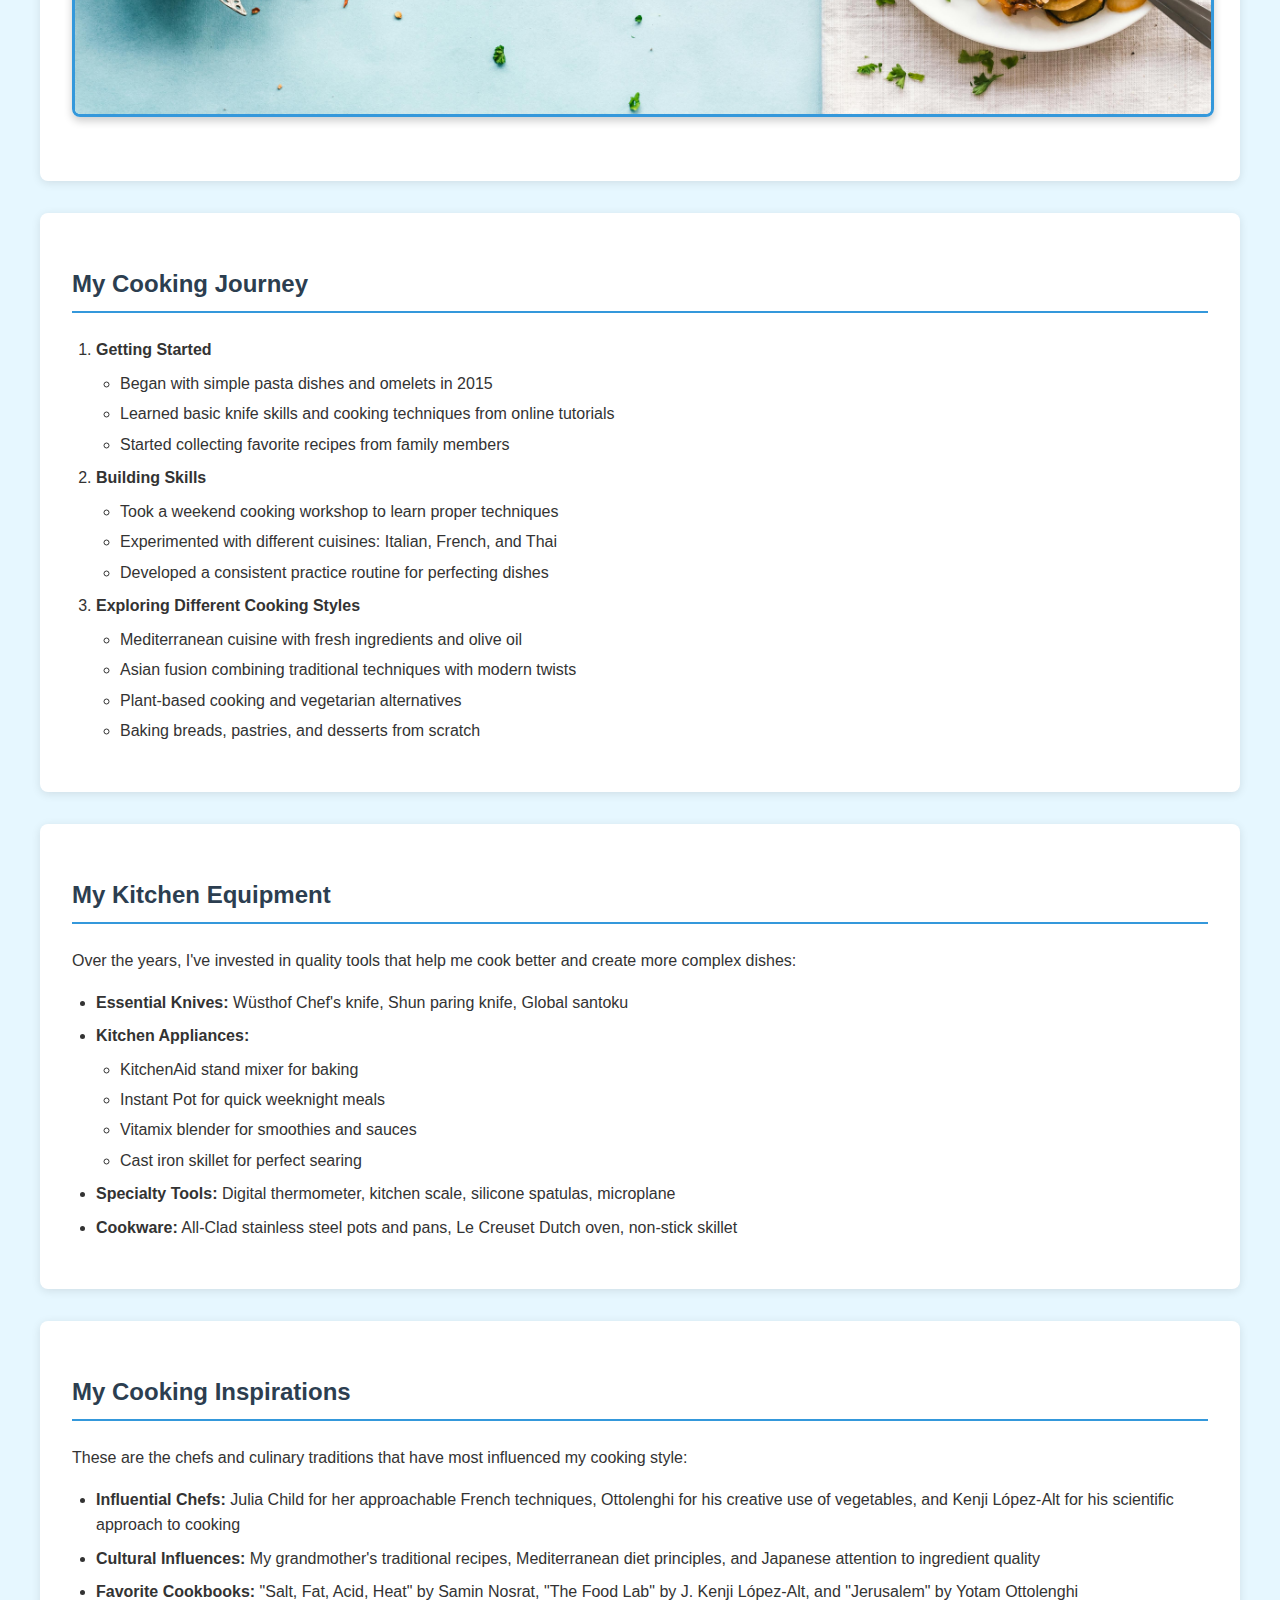
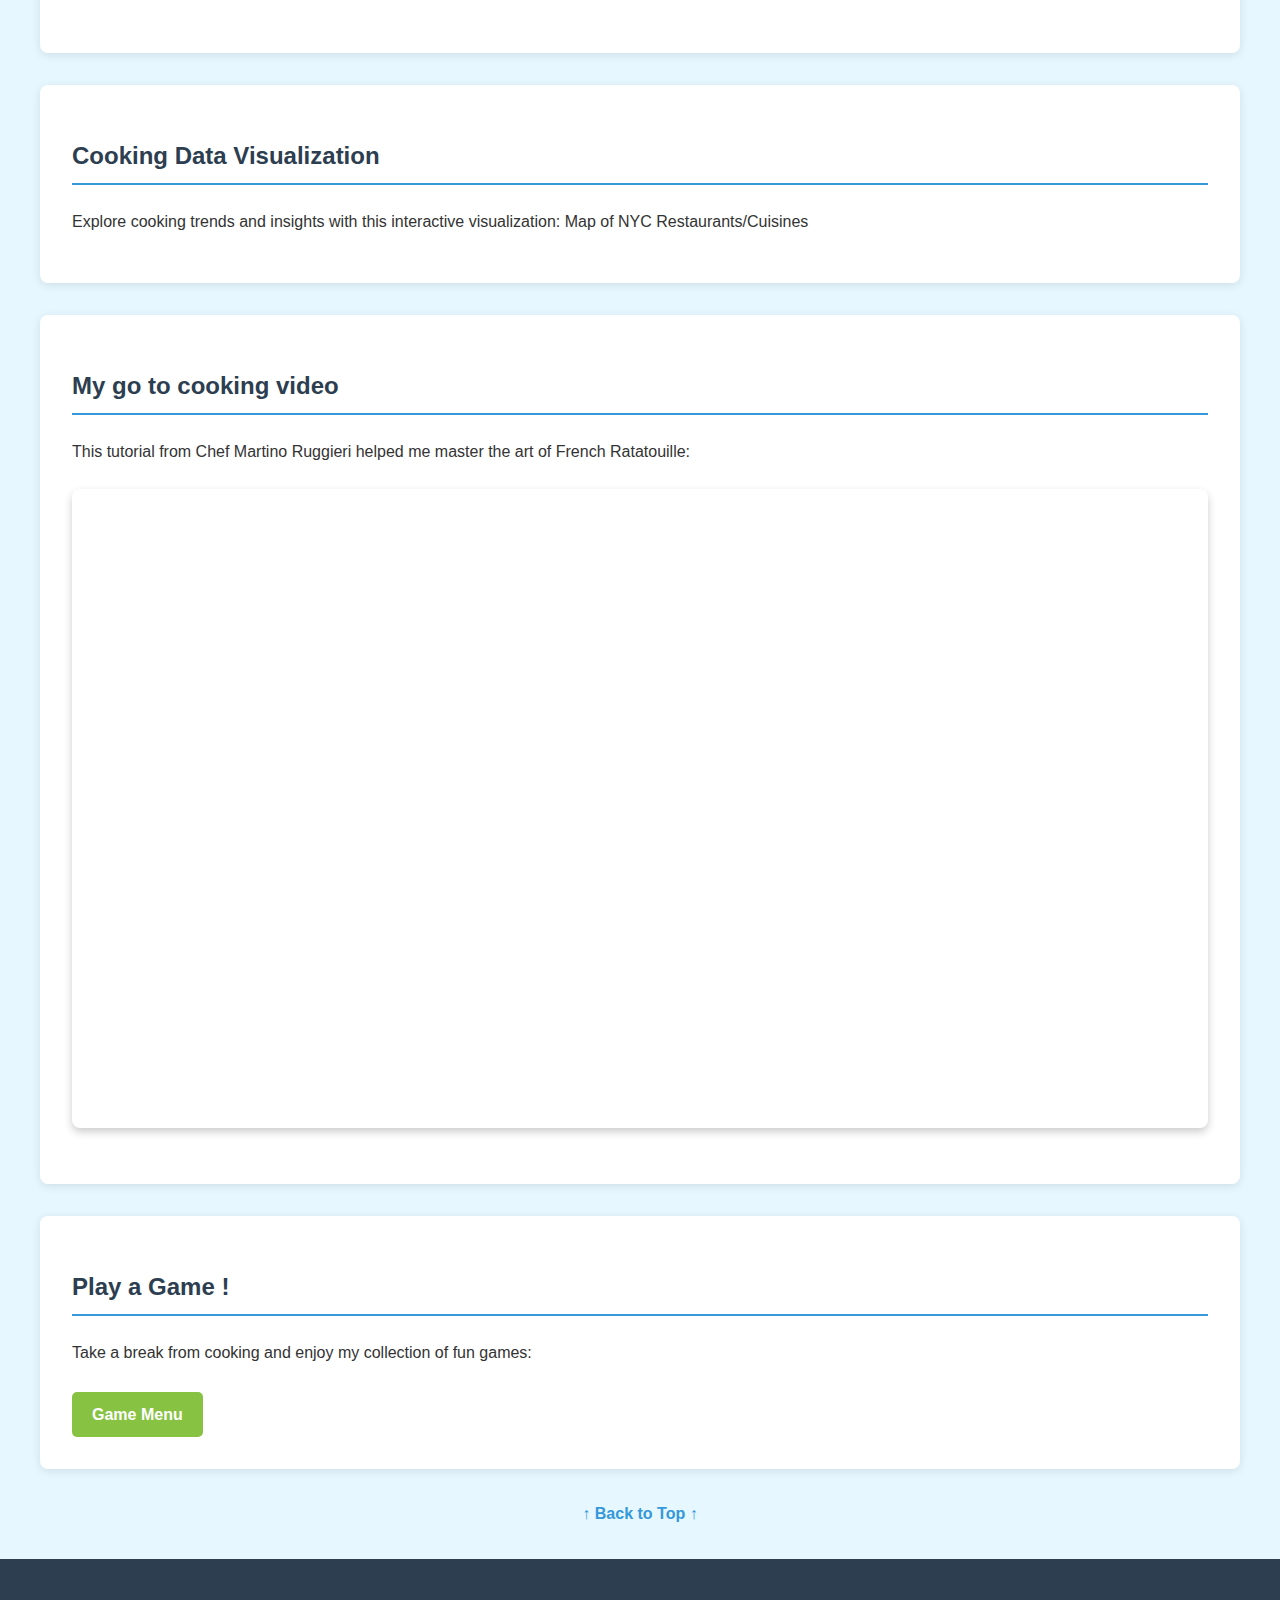
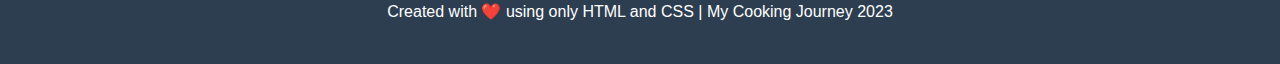
<file: scratch.html>
<!DOCTYPE html>
<html lang="en">
<head>
    <meta charset="UTF-8">
    <meta name="viewport" content="width=device-width, initial-scale=1.0">
    <title>My Cooking Journey</title>
    <link rel="stylesheet" href="css/scratch-styles.css">
</head>
<body id="top">
    <!-- Header -->
    <div class="header">
        <h1>Cooking: My Culinary Adventure</h1>
        <p>A journey through flavors and techniques</p>
        <div class="home-link">
            <a href="index.html">← Home Professional Page</a>
        </div>
    </div>


    <!-- Main Content -->
    <div class="container">
        <div class="section">
            <h2>Page Summary</h2>
            <p>Quick navigation to key sections of my culinary journey:</p>
            <ul class="hobby-list">
                <li><a href="#introduction">Why I Love Cooking</a></li>
                <li><a href="#journey">My Cooking Journey</a></li>
                <li><a href="#equipment">My Kitchen Equipment</a></li>
                <li><a href="#inspirations">My Cooking Inspirations</a></li>
                <li><a href="#visualization">Cooking Data Visualization</a></li>
                <li><a href="#video">Cooking Video Tutorial</a></li>
                <li><a href="#game">Cooking-Themed Game</a></li>
            </ul>
        </div>
        <!-- Introduction Section -->
        <div class="section">
            <h2 id="introduction">Why I Love Cooking</h2>
            <p>Cooking has been my passion for over 8 years. It allows me to express creativity, connect with cultures around the world, and bring joy to friends and family. Through each dish, I've discovered new flavors, mastered various techniques, and found a community that continues to inspire me every day.</p>
            
            <div class="img-container">
                <img src="./img/cooking.jpg" alt="Cooking preparation with fresh ingredients" class="img-hobby">
            </div>
        </div>

        <!-- My Cooking Journey Section -->
        <div class="section">
            <h2 id="journey">My Cooking Journey</h2>
            
            <ol class="hobby-list">
                <li>
                    <strong>Getting Started</strong>
                    <ul class="sub-list">
                        <li>Began with simple pasta dishes and omelets in 2015</li>
                        <li>Learned basic knife skills and cooking techniques from online tutorials</li>
                        <li>Started collecting favorite recipes from family members</li>
                    </ul>
                </li>
                <li>
                    <strong>Building Skills</strong>
                    <ul class="sub-list">
                        <li>Took a weekend cooking workshop to learn proper techniques</li>
                        <li>Experimented with different cuisines: Italian, French, and Thai</li>
                        <li>Developed a consistent practice routine for perfecting dishes</li>
                    </ul>
                </li>
                <li>
                    <strong>Exploring Different Cooking Styles</strong>
                    <ul class="sub-list">
                        <li>Mediterranean cuisine with fresh ingredients and olive oil</li>
                        <li>Asian fusion combining traditional techniques with modern twists</li>
                        <li>Plant-based cooking and vegetarian alternatives</li>
                        <li>Baking breads, pastries, and desserts from scratch</li>
                    </ul>
                </li>
            </ol>
        </div>

        <!-- Equipment Section -->
        <div class="section">
            <h2 id="equipment">My Kitchen Equipment</h2>
            <p>Over the years, I've invested in quality tools that help me cook better and create more complex dishes:</p>
            
            <ul class="hobby-list">
                <li><strong>Essential Knives:</strong> Wüsthof Chef's knife, Shun paring knife, Global santoku</li>
                <li>
                    <strong>Kitchen Appliances:</strong>
                    <ol class="sub-list">
                        <li>KitchenAid stand mixer for baking</li>
                        <li>Instant Pot for quick weeknight meals</li>
                        <li>Vitamix blender for smoothies and sauces</li>
                        <li>Cast iron skillet for perfect searing</li>
                    </ol>
                </li>
                <li><strong>Specialty Tools:</strong> Digital thermometer, kitchen scale, silicone spatulas, microplane</li>
                <li><strong>Cookware:</strong> All-Clad stainless steel pots and pans, Le Creuset Dutch oven, non-stick skillet</li>
            </ul>
        </div>

        <!-- Inspiration Section -->
        <div class="section">
            <h2 id="inspirations">My Cooking Inspirations</h2>
            <p>These are the chefs and culinary traditions that have most influenced my cooking style:</p>
            
            <ul class="hobby-list">
                <li><strong>Influential Chefs:</strong> Julia Child for her approachable French techniques, Ottolenghi for his creative use of vegetables, and Kenji López-Alt for his scientific approach to cooking</li>
                <li><strong>Cultural Influences:</strong> My grandmother's traditional recipes, Mediterranean diet principles, and Japanese attention to ingredient quality</li>
                <li><strong>Favorite Cookbooks:</strong> "Salt, Fat, Acid, Heat" by Samin Nosrat, "The Food Lab" by J. Kenji López-Alt, and "Jerusalem" by Yotam Ottolenghi</li>
            </ul>
        </div>

        <!-- Tableau Visualization Section -->
        <div class="section">
            <h2 id="visualization">Cooking Data Visualization</h2>
            <p>Explore cooking trends and insights with this interactive visualization: Map of NYC Restaurants/Cuisines</p>
            <div class='tableauPlaceholder' id='viz1745310528461' style='position: relative'><noscript><a href='#'><img alt='Dashboard 1 ' src='https:&#47;&#47;public.tableau.com&#47;static&#47;images&#47;YX&#47;YX65TZ6S6&#47;1_rss.png' style='border: none' /></a></noscript><object class='tableauViz'  style='display:none;'><param name='host_url' value='https%3A%2F%2Fpublic.tableau.com%2F' /> <param name='embed_code_version' value='3' /> <param name='path' value='shared&#47;YX65TZ6S6' /> <param name='toolbar' value='yes' /><param name='static_image' value='https:&#47;&#47;public.tableau.com&#47;static&#47;images&#47;YX&#47;YX65TZ6S6&#47;1.png' /> <param name='animate_transition' value='yes' /><param name='display_static_image' value='yes' /><param name='display_spinner' value='yes' /><param name='display_overlay' value='yes' /><param name='display_count' value='yes' /><param name='language' value='en-US' /></object></div>
            <script type='text/javascript'>
                var divElement = document.getElementById('viz1745310528461');
                var vizElement = divElement.getElementsByTagName('object')[0];
                vizElement.style.width='100%';
                vizElement.style.height=(divElement.offsetWidth*0.75)+'px';
                var scriptElement = document.createElement('script');
                scriptElement.src = 'https://public.tableau.com/javascripts/api/viz_v1.js';
                vizElement.parentNode.insertBefore(scriptElement, vizElement);
            </script>
        </div>

        <!-- Tutorial Video Section -->
        <div class="section">
            <h2 id="video">My go to cooking video</h2>
            <p>This tutorial from Chef Martino Ruggieri helped me master the art of French Ratatouille:</p>
            
            <div class="video-container">
                <iframe src="https://www.youtube.com/embed/jZUvh-uPgTc" title="French Ratatouille Tutorial" allowfullscreen></iframe>
            </div>
        </div>

        <!-- Game Link Section -->
        <div class="section">
            <h2 id="game">Play a Game !</h2>
            <p>Take a break from cooking and enjoy my collection of fun games:</p>
            <div class="game-link">
                <a href="game-menu.html" style="display: inline-block; padding: 10px 20px; background-color: #88c242; color: white; text-decoration: none; border-radius: 5px; font-weight: bold; margin-top: 10px;">Game Menu</a>
            </div>
        </div>


        <!-- Back to Top Link -->
        <div class="back-to-top">
            <a href="#top">↑ Back to Top ↑</a>
        </div>
    </div>

    <!-- Footer -->
    <div class="footer">
        <p>Created with ❤️ using only HTML and CSS | My Cooking Journey 2023</p>
    </div>
</body>
</html>
</file>
<file: css/scratch-styles.css>
/* Custom CSS for Scratch Page */

/* Rule 1: Body styling with custom background */
body {
    font-family: 'Arial', sans-serif;
    line-height: 1.6;
    color: #333;
    background-color: #e6f7ff;
    margin: 0;
    padding: 0;
}

/* Rule 2: Header styling */
.header {
    background-color: #2c3e50;
    color: white;
    text-align: center;
    padding: 2rem;
    margin-bottom: 2rem;
}

.header h1 {
    font-size: 2.5rem;
    margin-bottom: 0.5rem;
}

.header p {
    font-size: 1.2rem;
    opacity: 0.8;
}

/* Home link styling */
.home-link {
    margin-top: 1rem;
}

.home-link a {
    color: white;
    text-decoration: none;
    background-color: rgba(255, 255, 255, 0.2);
    padding: 0.5rem 1rem;
    border-radius: 4px;
    font-weight: bold;
    transition: background-color 0.3s ease;
}

.home-link a:hover {
    background-color: rgba(255, 255, 255, 0.3);
}

/* Rule 3: Content container styling */
.container {
    max-width: 1200px;
    margin: 0 auto;
    padding: 0 2rem;
}

.section {
    background-color: white;
    border-radius: 8px;
    box-shadow: 0 2px 10px rgba(0, 0, 0, 0.1);
    margin-bottom: 2rem;
    padding: 2rem;
}

.section h2 {
    color: #2c3e50;
    border-bottom: 2px solid #3498db;
    padding-bottom: 0.5rem;
    margin-bottom: 1.5rem;
}

/* Rule 4: List styling */
.hobby-list {
    padding-left: 1.5rem;
}

.hobby-list li {
    margin-bottom: 0.5rem;
}

.sub-list {
    margin-top: 0.5rem;
    padding-left: 1.5rem;
}

.sub-list li {
    margin-bottom: 0.3rem;
    list-style-type: circle;
}

/* Rule 5: Image styling */
.img-container {
    text-align: center;
    margin: 1.5rem 0;
}

.img-hobby {
    max-width: 100%;
    height: auto;
    border-radius: 8px;
    border: 3px solid #3498db;
    box-shadow: 0 4px 8px rgba(0, 0, 0, 0.2);
}

/* Rule 6: Video container styling */
.video-container {
    position: relative;
    width: 100%;
    padding-bottom: 56.25%; /* 16:9 aspect ratio */
    height: 0;
    margin: 1.5rem 0;
}

.video-container iframe {
    position: absolute;
    top: 0;
    left: 0;
    width: 100%;
    height: 100%;
    border: none;
    border-radius: 8px;
    box-shadow: 0 4px 8px rgba(0, 0, 0, 0.2);
}

/* Rule 7: Navigation styling */
.nav-links {
    display: flex;
    justify-content: center;
    margin: 2rem 0;
}

.btn {
    display: inline-block;
    background-color: #3498db;
    color: white;
    padding: 0.75rem 1.5rem;
    text-decoration: none;
    border-radius: 4px;
    margin: 0 0.5rem;
    transition: background-color 0.3s ease;
}

.btn:hover {
    background-color: #2980b9;
}

/* Rule 8: Back to top button */
.back-to-top {
    display: block;
    text-align: center;
    margin: 2rem 0;
}

.back-to-top a {
    color: #3498db;
    text-decoration: none;
    font-weight: bold;
    transition: color 0.3s ease;
}

.back-to-top a:hover {
    color: #2980b9;
}

/* Rule 9: Footer styling */
.footer {
    background-color: #2c3e50;
    color: white;
    text-align: center;
    padding: 1.5rem;
    margin-top: 2rem;
}

/* Rule 10: Tableau container */
.tableau-container {
    width: 100%;
    height: 800px;
    margin: 2rem 0;
}

/* Media Queries for Responsiveness */
@media (max-width: 768px) {
    .header h1 {
        font-size: 2rem;
    }
    
    .header p {
        font-size: 1rem;
    }
    
    .section {
        padding: 1.5rem;
    }
    
    .tableau-container {
        height: 600px;
    }
}
</file>
